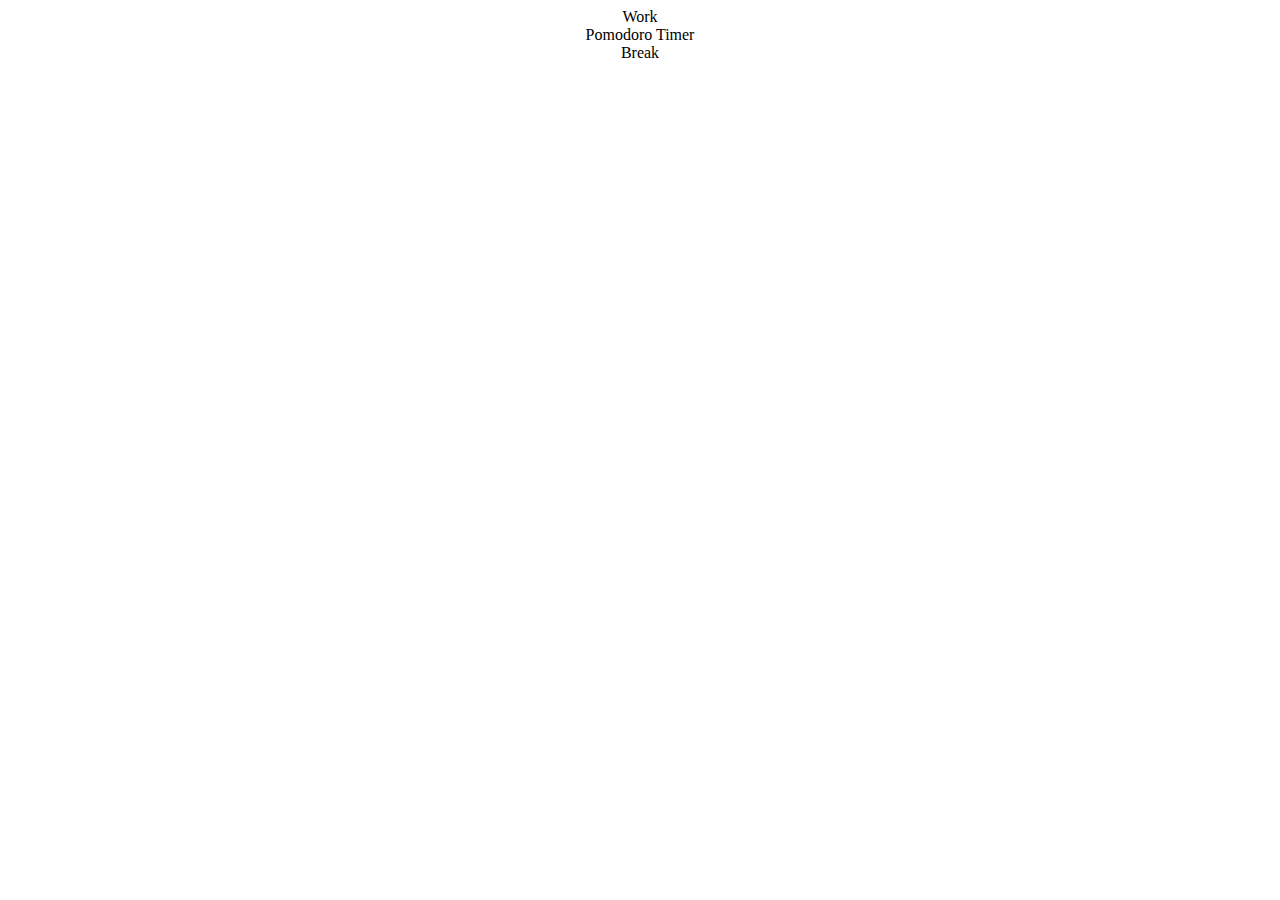
<file: pomo/pomo_01/src/index.html>
<body>
 
    <div class="container">
      <center>
      <div class="radial-progress" data-progress="0">  
        <div class="circle">
          <div class="mask full">
            <div class="fill"></div>
          </div>
          <div class="mask half">
            <div class="fill"></div>
            <div class="fill fix"></div>
          </div>
          <div class='shadow'></div>
        </div>
        <div class="ball-circle" id="ball-circle">
          <div id="ball"></div>
        </div>
        <div class="inset">
        </div>
      </div>

      <div class="core">
        <div class="button" id="work">Work</div>
        <div class="timer">
          <div id="title">Pomodoro Timer</div>
        </div>
        <div class="button" id="break">Break</div>
      </div>
    </center>
    </div>
</file>
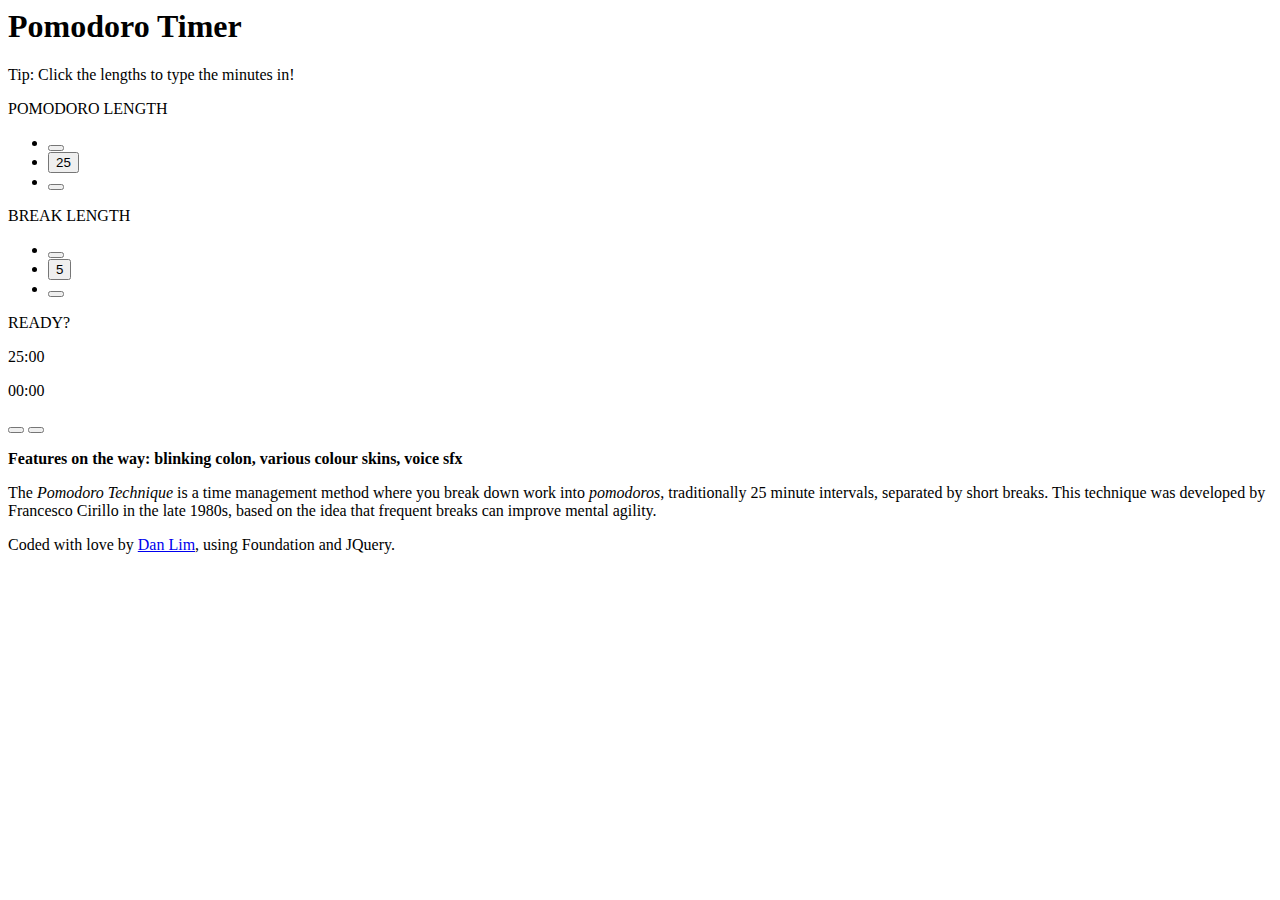
<file: pomo/pomo_02/src/index.html>
<html>

<body class="text-center">
  <section class="vertical-centre">
    <div class="row">
      <div class="large-12 columns">
        <h1>Pomodoro Timer</h1>
        <p>Tip: Click the lengths to type the minutes in!</p>

        <div class="row">
          <div class="large-8 large-centered column">

            <div class="row">
              <div class="small-6 large-6 columns">
                POMODORO LENGTH

                <div class="row">
                  <div class="small-12 columns">

                    <ul class="button-group round">
                      <li>
                        <button id="pomo-minus" class="button small">
                          <i class="fa fa-minus"></i>
                        </button>
                      </li>
                      <li>
                        <button id="pomo-len" class="button small"><span>25</span></button>
                      </li>
                      <li>
                        <button id="pomo-add" class="button small">
                          <i class="fa fa-plus"></i>
                        </button>
                      </li>
                    </ul>

                  </div>
                </div>

              </div>

              <div class="small-6 large-6 columns">
                BREAK LENGTH

                <div class="row large-nocollapse">
                  <div class="small-12 columns">

                    <ul class="button-group round">
                      <li>
                        <button id="break-minus" class="button small">
                          <i class="fa fa-minus"></i>
                        </button>
                      </li>
                      <li>
                        <button id="break-len" class="button small"><span>5</span></button>
                      </li>
                      <li>
                        <button id="break-add" class="button small">
                          <i class="fa fa-plus"></i>
                        </button>
                      </li>
                    </ul>

                  </div>
                </div>

              </div>
            </div>

            <div class="row">
              <div class="small-12 small-centered column">
                <div id="timer">
                  <div class="circle">
                    <div class="mask full">
                      <div class="fill"></div>
                    </div>
                    <div class="mask half">
                      <div class="fill"></div>
                      <div class="fill fix"></div>
                    </div>
                    <div class="shadow"></div>
                  </div>
                  <div class="inset"></div>
                  <div id="display" class="time">
                    <p>READY?</p>25:00
                    <p>00:00</p>
                  </div>
                  <div class="buttons">
                    <button id="start" class="button fa fa-play"></button>
                    <button id="reset" class="button fa fa-undo"></button>
                  </div>
                </div>
              </div>
            </div>

          </div>
        </div>
    <p><b>Features on the way: blinking colon, various colour skins, voice sfx</b></p>
        
      </div>
    </div>
  </section>
  <section class="footer">
    <div class="row">
      <div class="small-12 column">
        <p>The <i>Pomodoro Technique</i> is a time management method where you break down work into <i>pomodoros</i>, traditionally 25 minute intervals, separated by short breaks. This technique was developed by Francesco Cirillo in the late 1980s, based on the idea that frequent breaks can improve mental agility.</p>
      </div>
        <p>Coded with love by <a href="http://dan.motiongear.org/blog" target="_blank">Dan Lim</a>, using Foundation and JQuery.</p>
  </section>
</body>

</html>
</file>
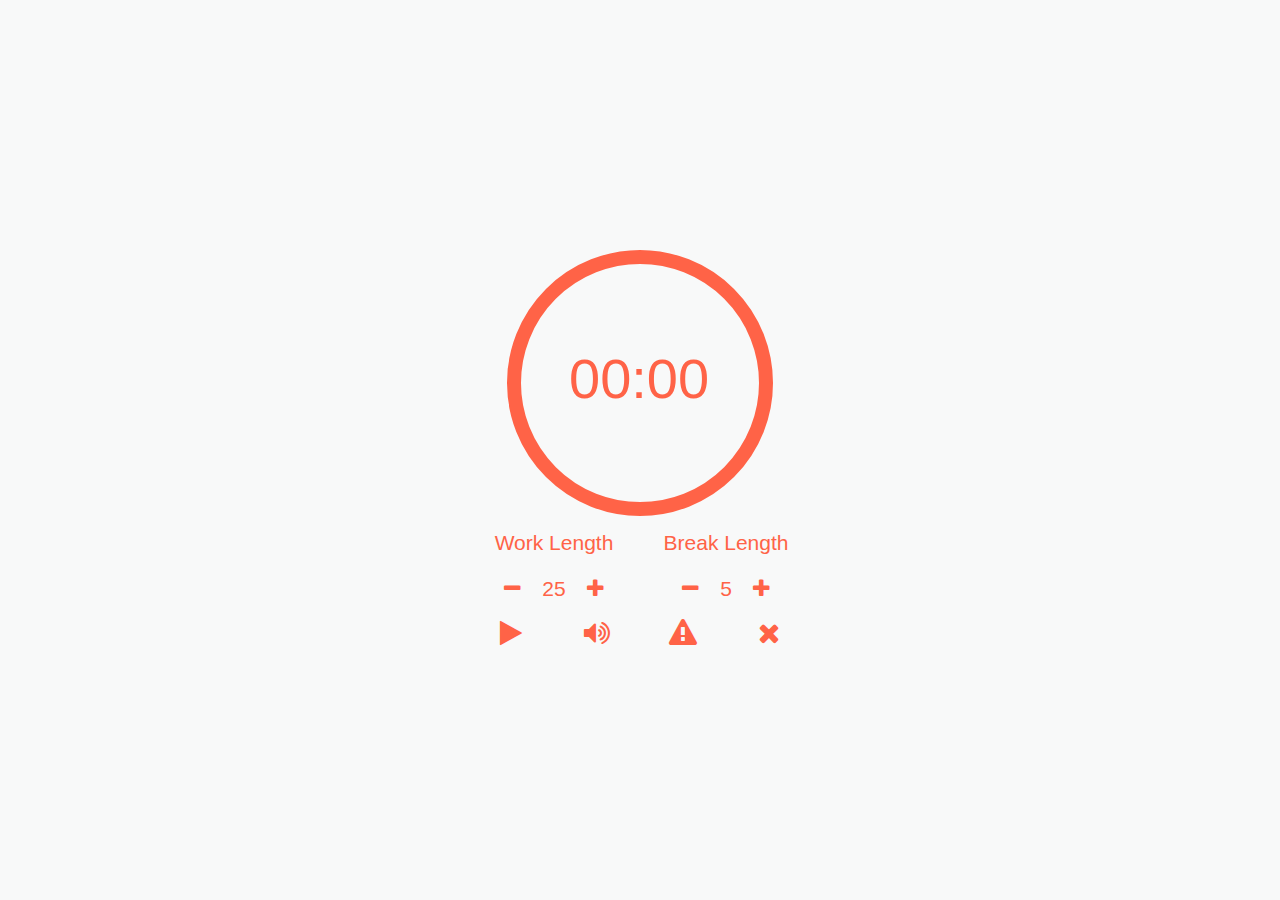
<file: pomo/pomo_03/dist/index.html>
<!DOCTYPE html>
<html lang="en" >
<head>
  <meta charset="UTF-8">
  <title>CodePen - FCC Pomodoro Clock</title>
  <meta name="viewport" content="width=device-width, initial-scale=1, maximum-scale=1.0, user-scalable=no">
  <link rel='stylesheet' href='https://maxcdn.bootstrapcdn.com/bootstrap/3.3.7/css/bootstrap.min.css'>
	<link rel='stylesheet' href='https://maxcdn.bootstrapcdn.com/font-awesome/4.7.0/css/font-awesome.min.css'>
	<link rel="stylesheet" href="./style.css">

</head>
<body>
<!-- partial:index.partial.html -->
<body class="white-background red-text vertical-center">
<div class="container-fluid text-center">
	<div class="row">
		<div class="col-xs-12">
			<div class="svg radial-progress" id="clock-container">
			    <svg height="20em" width="20em">
			      <circle class="radial-progress-background white-stroke" r="9em" cx="10em" cy="10em" fill="transparent" stroke-dasharray="0em" stroke-dashoffset="0em"></circle>
			      <circle class="radial-progress-cover red-stroke" r="9em" cx="10em" cy="10em" fill="transparent" stroke-dasharray="0em" stroke-dashoffset="0"></circle>
			      <circle class="radial-progress-center" r="9em" cx="10em" cy="10em" fill="transparent" stroke-dasharray="0em" stroke-dashoffset="0em"></circle>
			      <text id="clock" class="red-fill" x="9em" y="10em" transform="rotate(-270 560 125)">00:00</text>
			    </svg>
			  </div>
		</div>
	</div>
	<div class="row">

		<div class="col-xs-6">
			<div id="sessionLength">
				<p>Work Length</p>
				<i class="fa fa-minus fa-fw" aria-hidden="true"></i>
				<span id="session">25</span>
				<i class="fa fa-plus fa-fw" aria-hidden="true"></i>
			</div>
		</div>

		<div class="col-xs-6">
			<div id="breakLength">
				<p>Break Length</p>
				<i class="fa fa-minus fa-fw" aria-hidden="true"></i>
				<span id="break">5</span>
				<i class="fa fa-plus fa-fw" aria-hidden="true"></i>
			</div>

		</div>
	</div>

	<div class="row">
		<div class="col-xs-3">
			<i id="controls" class="fa fa-play fa-fw fa-2x" title="Play/Pause" aria-hidden="true"></i>
		</div>
		<div class="col-xs-3">
			<i id="volume" class="fa fa-volume-up fa-fw fa-2x" title="Mute/Unmute" aria-hidden="true"></i>
		</div>
		<div class="col-xs-3">
			<i id="alert" class="fa fa-exclamation-triangle fa-fw fa-2x" title="Alerts on/off" aria-hidden="true"></i>
		</div>
		<div class="col-xs-3">
			<i id="reset" class="fa fa-times fa-fw fa-2x" title="Reset" aria-hidden="true"></i>
		</div>
	</div>
	
</div>
<!-- partial -->
  <script src='https://cdnjs.cloudflare.com/ajax/libs/jquery/3.2.1/jquery.min.js'></script>
  <script  src="./script.js"></script>

</body>
</html>
</file>
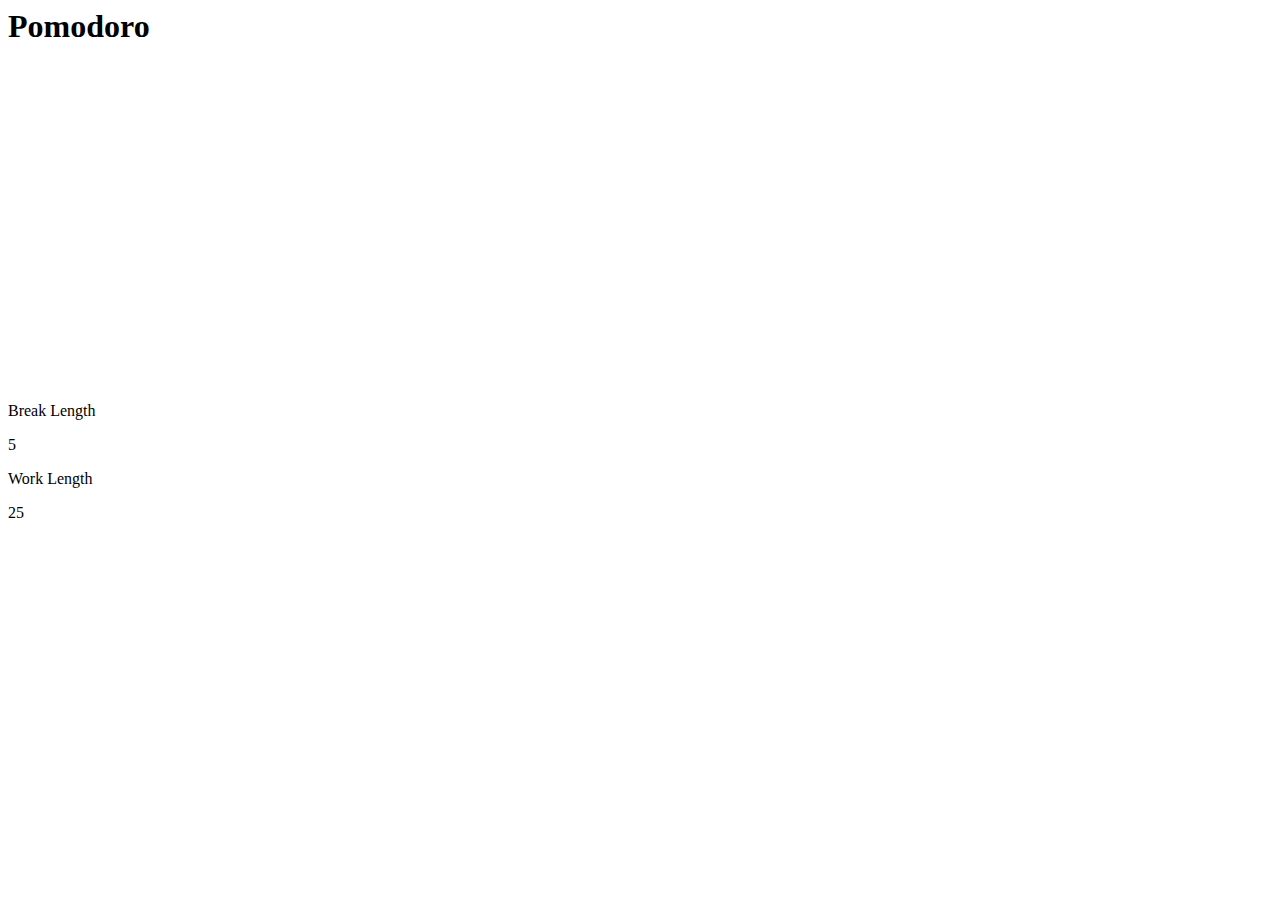
<file: pomo/pomo_03/src/index.html>
<body class="white-background red-text vertical-center">
<div class="container-fluid text-center">
	<div class="row">
		<div class="col-xs-12">
			<h1>Pomodoro</h1>
			<div class="svg radial-progress" id="clock-container">
			    <svg height="20em" width="20em">
			      <circle class="radial-progress-background white-stroke" r="9em" cx="10em" cy="10em" fill="transparent" stroke-dasharray="0em" stroke-dashoffset="0em"></circle>
			      <circle class="radial-progress-cover red-stroke" r="9em" cx="10em" cy="10em" fill="transparent" stroke-dasharray="0em" stroke-dashoffset="0"></circle>
			      <circle class="radial-progress-center" r="9em" cx="10em" cy="10em" fill="transparent" stroke-dasharray="0em" stroke-dashoffset="0em"></circle>
			      <text id="clock" class="red-fill" x="9em" y="10em" transform="rotate(-270 560 125)">00:00</text>
			    </svg>
			  </div>
		</div>
	</div>
	<div class="row">
		<div class="col-xs-3">
			<i id="controls" class="fa fa-play fa-fw fa-2x" title="Play/Pause" aria-hidden="true"></i>
		</div>
		<div class="col-xs-3">
			<i id="volume" class="fa fa-volume-up fa-fw fa-2x" title="Mute/Unmute" aria-hidden="true"></i>
		</div>
		<div class="col-xs-3">
			<i id="alert" class="fa fa-exclamation-triangle fa-fw fa-2x" title="Alerts on/off" aria-hidden="true"></i>
		</div>
		<div class="col-xs-3">
			<i id="reset" class="fa fa-times fa-fw fa-2x" title="Reset" aria-hidden="true"></i>
		</div>
	</div>
	<div class="row">
		<div class="col-xs-6">
			<div id="breakLength">
				<p>Break Length</p>
				<i class="fa fa-minus fa-fw" aria-hidden="true"></i>
				<span id="break">5</span>
				<i class="fa fa-plus fa-fw" aria-hidden="true"></i>
			</div>
		</div>
		<div class="col-xs-6">
			<div id="sessionLength">
				<p>Work Length</p>
				<i class="fa fa-minus fa-fw" aria-hidden="true"></i>
				<span id="session">25</span>
				<i class="fa fa-plus fa-fw" aria-hidden="true"></i>
			</div>
		</div>
	</div>
</div>
</file>
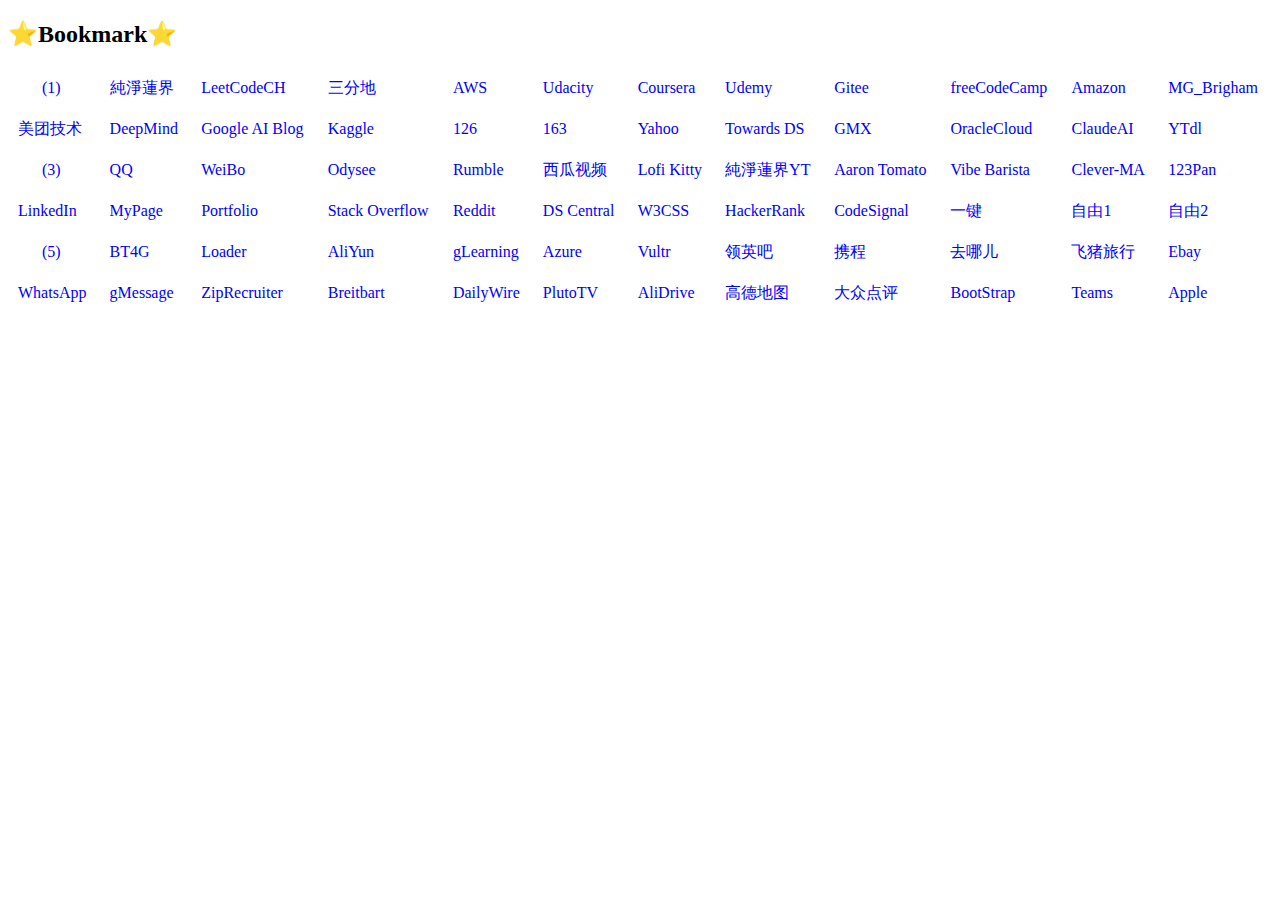
<file: bookmark.html>
<!DOCTYPE html>
<html lang="en">
    <head>
        <meta charset="UTF-8">
        <meta name="viewport" content="width=device-width, initial-scale=1.0">
        <link rel="icon" href="images/globe.png">
        <title>Bookmark</title>
        <!-- hyperlink style -->
        <style>
        a:link {
        color: blue;
        background-color: transparent;
        text-decoration: none;
        }
        a:visited {
        color: blue;
        background-color: transparent;
        text-decoration: none;
        }
        a:hover {
        color: red;
        background-color: transparent;
        text-decoration: underline;
        }
        a:active {
        color: yellow;
        background-color: transparent;
        text-decoration: underline;
        }

        /*  table style */
        table {
        border-collapse: collapse;
        width: 100%;
        }

        th, td {
        text-align: left;
        padding: 10px;
        }
        </style>
    </head>

    <body>
        <H2>⭐Bookmark⭐</H2>
        <div style="overflow-x:auto;">
            <table>
                <tr>
                    <td><a href="index.html" target="_blank">&nbsp;&nbsp;&nbsp;&nbsp;&nbsp;&nbsp;(1)</a></td>
                    <td><a href="https://rexxboston.github.io/lotuslandlite" target="_blank">純淨蓮界</a></td>
                    <td><a href="https://leetcode.cn" target="_blank">LeetCodeCH</a></td>
                    <td><a href="https://www.1point3acres.com/bbs" target="_blank">三分地</a></td>
                    <td><a href="https://aws.amazon.com/" target="_blank">AWS</a></td>
                    <td><a href="https://www.udacity.com/" target="_blank">Udacity</a></td>
                    <td><a href="https://www.coursera.org/" target="_blank">Coursera</a></td>
                    <td><a href="https://www.udemy.com/" target="_blank">Udemy</a></td>
                    <td><a href="https://gitee.com/" target="_blank">Gitee</a></td>
                    <td><a href="https://www.freecodecamp.org/" target="_blank">freeCodeCamp</a></td>
                    <td><a href="https://www.amazon.com" target="_blank">Amazon</a></td>
                    <td><a href="https://patientgateway.massgeneralbrigham.org/" target="_blank">MG_Brigham</a></td>
                </tr>

                <tr>
                    <td><a href="https://tech.meituan.com" target="_blank">美团技术</a></td>
                    <td><a href="https://www.deepmind.com/blog" target="_blank">DeepMind</a></td>
                    <td><a href="https://ai.googleblog.com" target="_blank">Google AI Blog</a></td>
                    <td><a href="https://www.kaggle.com" target="_blank">Kaggle</a></td>
                    <td><a href="https://www.126.com" target="_blank">126</a></td>
                    <td><a href="https://mail.163.com" target="_blank">163</a></td>
                    <td><a href="https://www.yahoo.com" target="_blank">Yahoo</a></td>
                    <td><a href="https://towardsdatascience.com" target="_blank">Towards DS</a></td>
                    <td><a href="https://www.gmx.com">GMX</a></td>
                    <td><a href="https://cloud.oracle.com" target="_blank">OracleCloud</a></td>
                    <td><a href="https://claude.ai" target="_blank">ClaudeAI</a></td>
                    <td><a href="https://github.com/Alvin9999/new-pac/wiki/YouTube%E4%B8%8B%E8%BD%BD1080%E6%95%99%E7%A8%8B" target="_blank">YTdl</a></td>		
                </tr>
                
                <tr>
                    <td><a href="index.html" target="_blank">&nbsp;&nbsp;&nbsp;&nbsp;&nbsp;&nbsp;(3)</a></td>
                    <td><a href="https://www.qq.com" target="_blank">QQ</a></td>
                    <td><a href="https://weibo.com" target="_blank">WeiBo</a></td>
                    <td><a href="https://odysee.com/" target="_blank">Odysee</a></td>
                    <td><a href="https://rumble.com" target="_blank">Rumble</a></td>
                    <td><a href="https://www.ixigua.com/" target="_blank">西瓜视频</a></td>
                    <td><a href="https://www.youtube.com/channel/UCbbjBIXs_iuZ0qblpzZnDHw" target="_blank">Lofi Kitty</a></td>
                    <td><a href="https://www.youtube.com/channel/UCZzVkd9OOiKV-SfqU0AM8fQ" target="_blank">純淨蓮界YT</a></td>
                    <td><a href="https://www.youtube.com/channel/UCjadz6bIDZ8BfN7koxf3ZRA" target="_blank">Aaron Tomato</a></td>
                    <td><a href="https://www.youtube.com/channel/UC50OSewisJ7JjtSW86VyYNA" target="_blank">Vibe Barista</a></td>
                    <td><a href="https://clever.com/in/pittsfieldma" target="_blank">Clever-MA</a></td>
                    <td><a href="https://www.123pan.com" target="_blank">123Pan</a></td>
                    
                </tr>
                
                <tr>
                            
                    <td><a href="https://www.linkedin.com/in/kaiyuan-wei-563753209/" target="_blank">LinkedIn</a></td>
                    <td><a href="https://rexxwei.github.io/rexxwei" target="_blank">MyPage</a></td>
                    <td><a href="https://rexxwei.github.io/portfolio" target="_blank">Portfolio</a></td>
                    <td><a href="https://stackoverflow.com" target="_blank">Stack Overflow</a></td>
                    <td><a href="https://www.reddit.com" target="_blank">Reddit</a></td>
                    <td><a href="https://www.datasciencecentral.com" target="_blank">DS Central</a></td>		
                    <td><a href="https://www.w3schools.com/w3css/w3css_templates.asp" target="_blank">W3CSS</a></td>
                    <td><a href="https://www.hackerrank.com" target="_blank">HackerRank</a></td>
                    <td><a href="https://codesignal.com" target="_blank">CodeSignal</a></td>
                    <td><a href="https://github.com/bannedbook/fanqiang/wiki" target="_blank">一键</a></td>
                    <td><a href="https://github.com/alvin9999/new-pac/wiki" target="_blank">自由1</a></td>
                    <td><a href="https://blog.freeair999.club" target="_blank">自由2</a></td>
                </tr>
                
                <tr>
                    <td><a href="index.html" target="_blank">&nbsp;&nbsp;&nbsp;&nbsp;&nbsp;&nbsp;(5)</a></td>
                    <td><a href="https://bt4g.org" target="_blank">BT4G</a></td>
                    <td><a href="https://loader.to" target="_blank">Loader</a></td>
                    <td><a href="https://cn.aliyun.com/" target="_blank">AliYun</a></td>
                    <td><a href="https://www.cloudskillsboost.google/journeys" target="_blank">gLearning</a></td>
                    <td><a href="https://portal.azure.com/" target="_blank">Azure</a></td>
                    <td><a href="https://my.vultr.com/" target="_blank">Vultr</a></td>
                    <td><a href="https://ebazhanov.github.io/linkedin-skill-assessments-quizzes/" target="_blank">领英吧</a></td>
                    <td><a href="https://www.ctrip.com" target="_blank">携程</a></td>
                    <td><a href="https://www.qunar.com" target="_blank">去哪儿</a></td>
                    <td><a href="https://www.fliggy.com" target="_blank">飞猪旅行</a></td>
                    <td><a href="https://www.ebay.com" target="_blank">Ebay</a></td>
                </tr>
                
                <tr>
                    <td><a href="https://web.whatsapp.com/" target="_blank">WhatsApp</a></td>
                    <td><a href="https://messages.google.com/web" target="_blank">gMessage</a></td>
                    <td><a href="https://www.ziprecruiter.com" target="_blank">ZipRecruiter</a></td>
                    <td><a href="https://www.breitbart.com" target="_blank">Breitbart</a></td>
                    <td><a href="https://www.dailywire.com" target="_blank">DailyWire</a></td>
                    <td><a href="https://pluto.tv/live-tv" target="_blank">PlutoTV</a></td>
                    <td><a href="https://www.aliyundrive.com/drive/" target="_blank">AliDrive</a></td>
                    <td><a href="https://www.amap.com/" target="_blank">高德地图</a></td>
                    <td><a href="https://www.dianping.com/" target="_blank">大众点评</a></td>
                    <td><a href="https://getbootstrap.com" target="_blank">BootStrap</a></td>
                    <td><a href="https://teams.microsoft.com" target="_blank">Teams</a></td>
                    <td><a href="https://www.apple.com" target="_blank">Apple</a></td>
                </tr>
            </table>
        </div>
        <br>
    </body>
</html>
</file>
<file: pomo/pomo_03/dist/style.css>
body {
	text-align: center;
}

h1 {
	text-transform: uppercase;
}

.vertical-center {
  min-height: 100%;
  min-height: 100vh; 
  display: flex;
  align-items: center;
}
.container-fluid {
	max-width: 400px;
}

.fa {
	cursor: pointer;
	margin: 10px;
}

.paused {
	opacity: .5;
}

.disabled, .disabled .fa {
	opacity: .5;
	cursor: default;
}

/*THEME CLASSES*/
.red-text {
	color: #ff6347;
}

.white-text {
	color: #f8f9f9;
}

.red-background {
	background: #ff6347;
}

.white-background {
	background: #f8f9f9;
}

.red-stroke {
	stroke: #ff6347;
}

.white-stroke {
	stroke: #f8f9f9
}

.red-fill {
	fill: #ff6347;
}

.white-fill {
	fill: #f8f9f9;
}

#sessionLength, #breakLength {
	font-size: 1.5em;
}

#clock {
	font-size: 4em;
}

/*SVG*/
svg {
  transform: rotate(270deg);
}

circle {
  stroke-width: 1em;
  fill: transparent;
}

.svg.radial-progress {
  position: relative;
  display: inline-block;
}

.radial-fill {
  position: absolute;
  top: 50%;
  left: 50%;
  transform: translate(-50%, -50%);
}
</file>
